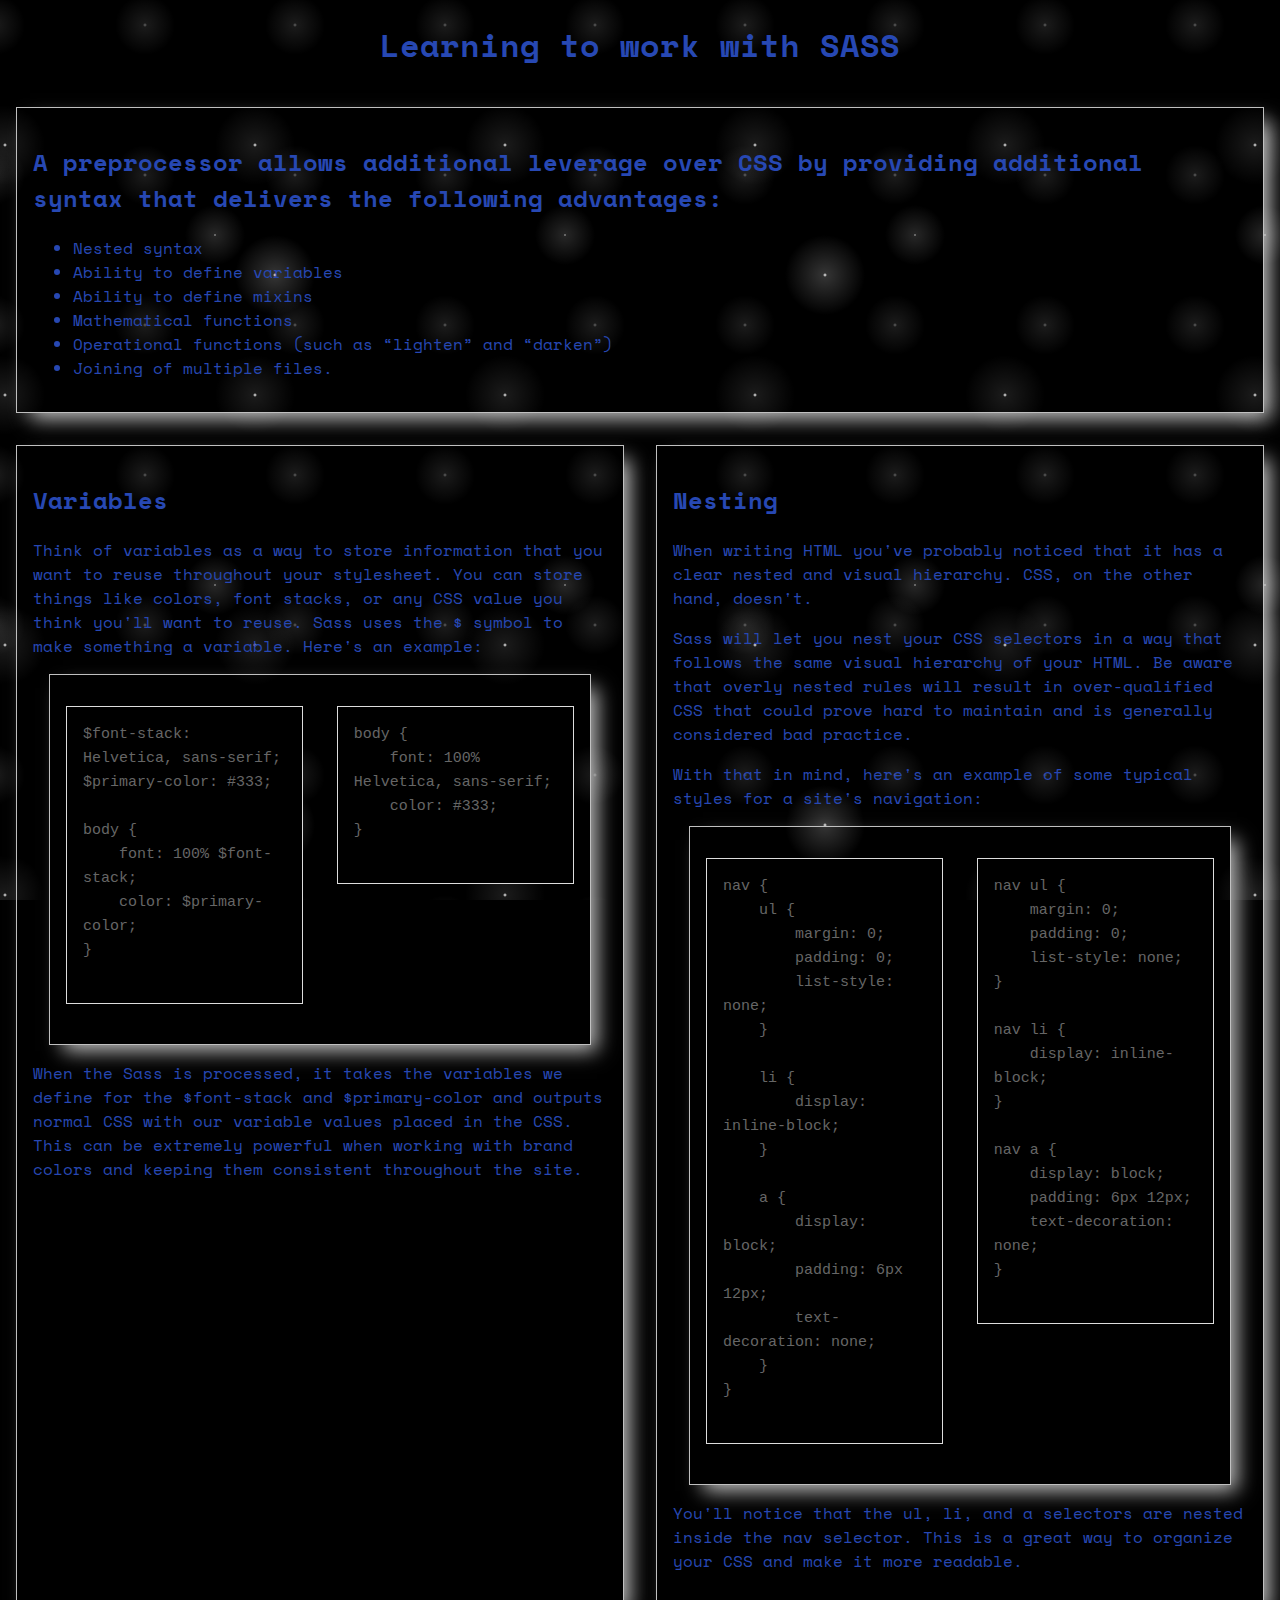
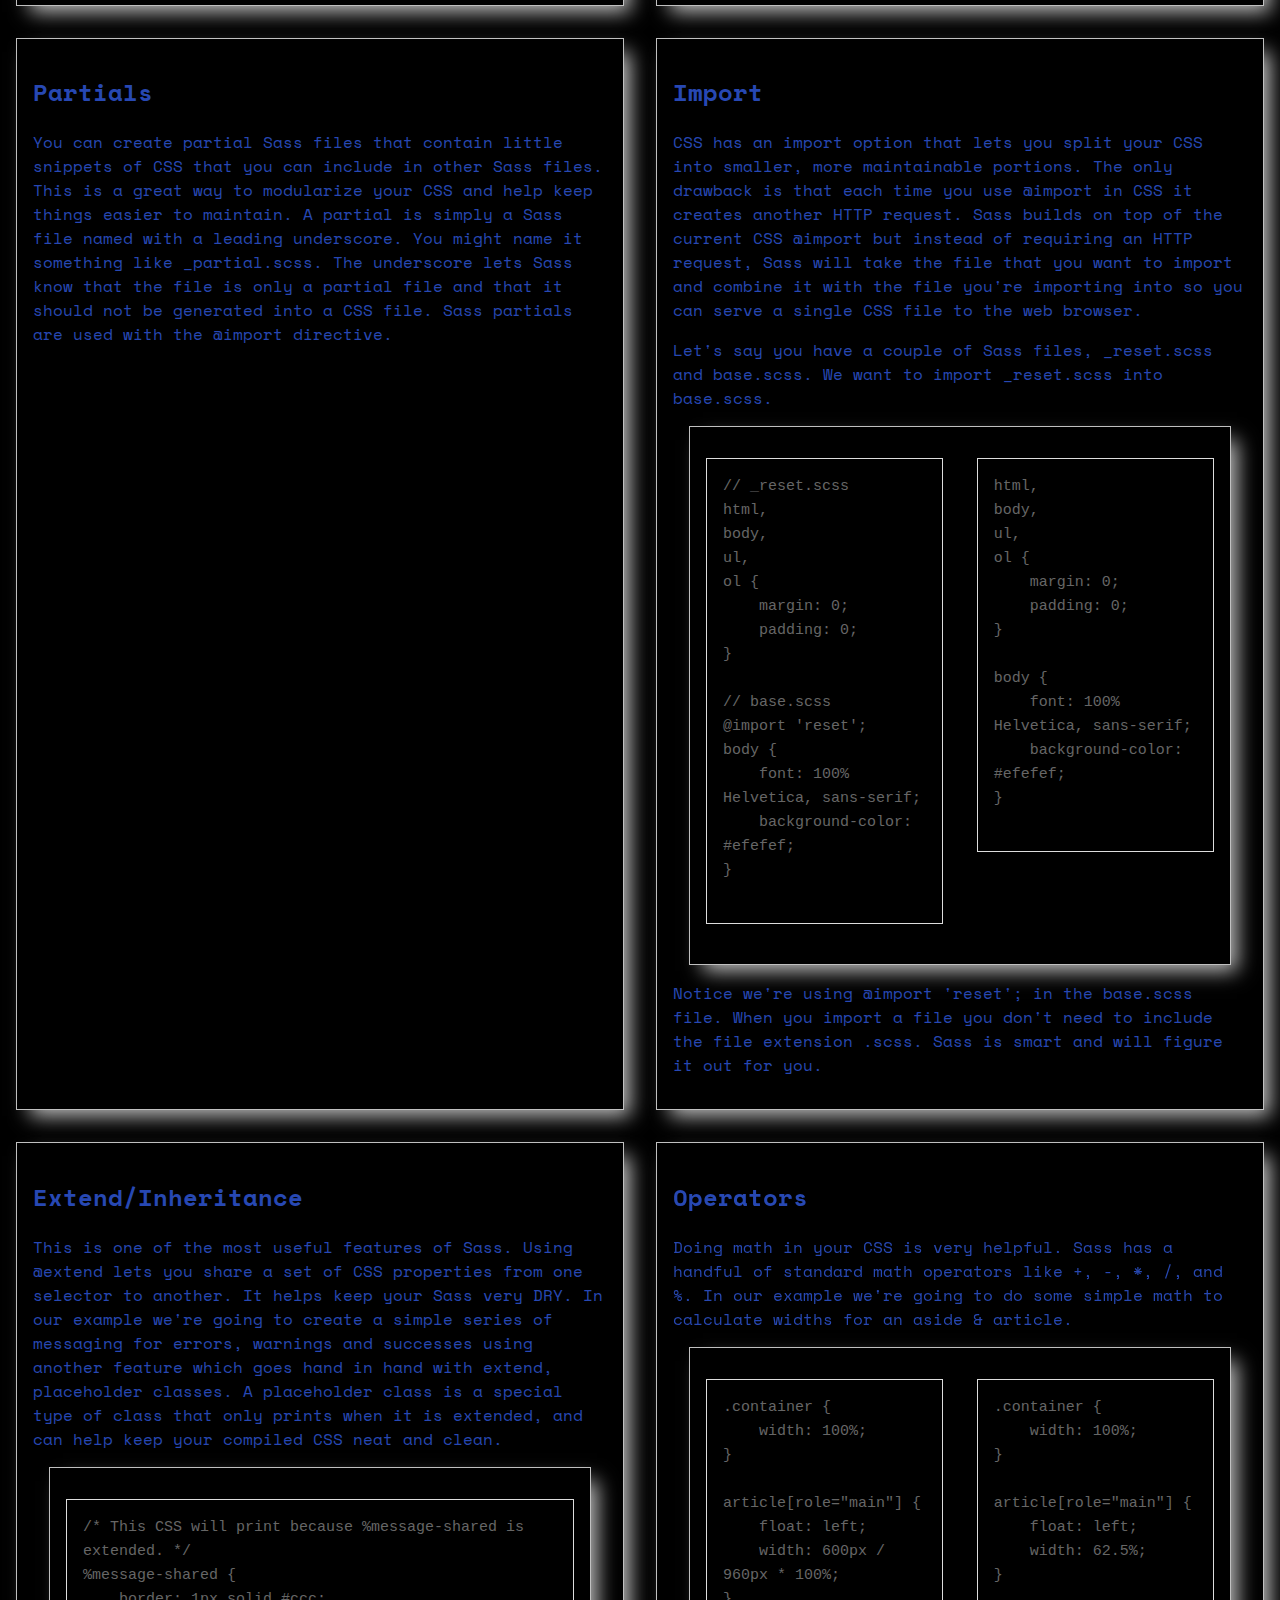
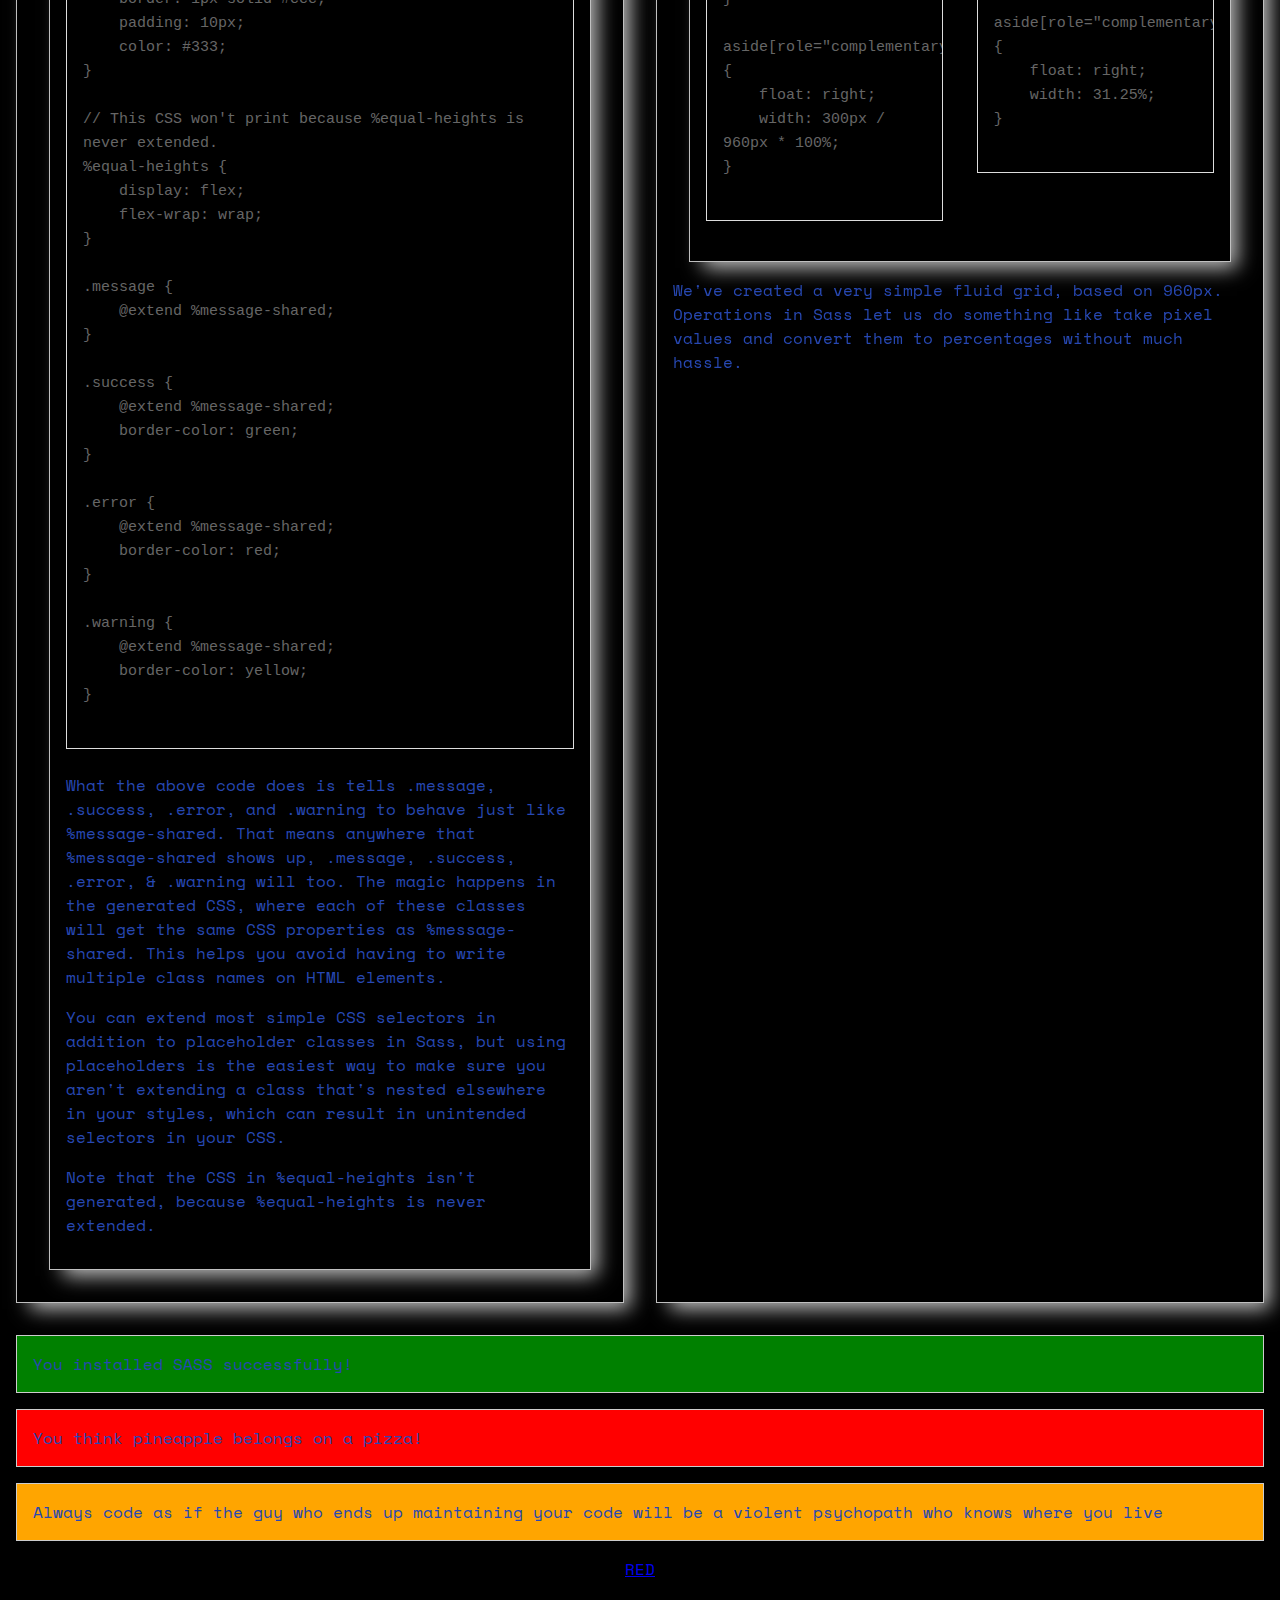
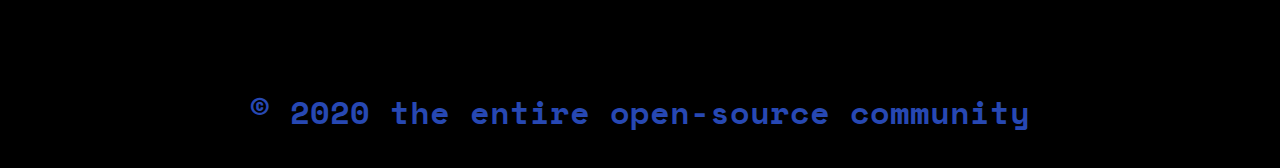
<file: index.html>
<!DOCTYPE html>
<html lang="en">
  <head>
    <meta charset="UTF-8" />
    <meta
      name="viewport"
      content="width=device-width, user-scalable=no, initial-scale=1.0, maximum-scale=1.0, minimum-scale=1.0"
    />
    <meta http-equiv="X-UA-Compatible" content="ie=edge" />
    <title>Learning to work with SASS</title>

    <link
      href="https://fonts.googleapis.com/css?family=Space+Mono&display=swap"
      rel="stylesheet"
    />

    <link href="styleblue.css" type="text/css" rel="stylesheet" />
  </head>
  <body>
    <header>
      <h1>Learning to work with SASS</h1>
    </header>

    <article>
      <section id="selling-points">
        <h2>
          A preprocessor allows additional leverage over CSS by providing
          additional syntax that delivers the following advantages:
        </h2>

        <ul>
          <li>Nested syntax</li>
          <li>Ability to define variables</li>
          <li>Ability to define mixins</li>
          <li>Mathematical functions</li>
          <li>Operational functions (such as “lighten” and “darken”)</li>
          <li>Joining of multiple files.</li>
        </ul>
      </section>

      <section>
        <h2>Variables</h2>
        <p>
          Think of variables as a way to store information that you want to
          reuse throughout your stylesheet. You can store things like colors,
          font stacks, or any CSS value you think you'll want to reuse. Sass
          uses the $ symbol to make something a variable. Here's an example:
        </p>

        <section>
          <pre class="before">
$font-stack: Helvetica, sans-serif;
$primary-color: #333;

body {
    font: 100% $font-stack;
    color: $primary-color;
}
          </pre>
          <pre class="after">
body {
    font: 100% Helvetica, sans-serif;
    color: #333;
}
          </pre>
        </section>

        <p>
          When the Sass is processed, it takes the variables we define for the
          $font-stack and $primary-color and outputs normal CSS with our
          variable values placed in the CSS. This can be extremely powerful when
          working with brand colors and keeping them consistent throughout the
          site.
        </p>
      </section>

      <section>
        <h2>Nesting</h2>
        <p>
          When writing HTML you've probably noticed that it has a clear nested
          and visual hierarchy. CSS, on the other hand, doesn't.
        </p>

        <p>
          Sass will let you nest your CSS selectors in a way that follows the
          same visual hierarchy of your HTML. Be aware that overly nested rules
          will result in over-qualified CSS that could prove hard to maintain
          and is generally considered bad practice.
        </p>

        <p>
          With that in mind, here's an example of some typical styles for a
          site's navigation:
        </p>

        <section>
          <pre class="before">
nav {
    ul {
        margin: 0;
        padding: 0;
        list-style: none;
    }

    li {
        display: inline-block;
    }

    a {
        display: block;
        padding: 6px 12px;
        text-decoration: none;
    }
}
          </pre>
          <pre class="after">
nav ul {
    margin: 0;
    padding: 0;
    list-style: none;
}

nav li {
    display: inline-block;
}

nav a {
    display: block;
    padding: 6px 12px;
    text-decoration: none;
}
          </pre>
        </section>

        <p>
          You'll notice that the ul, li, and a selectors are nested inside the
          nav selector. This is a great way to organize your CSS and make it
          more readable.
        </p>
      </section>
      <section>
        <h2>Partials</h2>
        <p>
          You can create partial Sass files that contain little snippets of CSS
          that you can include in other Sass files. This is a great way to
          modularize your CSS and help keep things easier to maintain. A partial
          is simply a Sass file named with a leading underscore. You might name
          it something like _partial.scss. The underscore lets Sass know that
          the file is only a partial file and that it should not be generated
          into a CSS file. Sass partials are used with the @import directive.
        </p>
      </section>
      <section>
        <h2>Import</h2>
        <p>
          CSS has an import option that lets you split your CSS into smaller,
          more maintainable portions. The only drawback is that each time you
          use @import in CSS it creates another HTTP request. Sass builds on top
          of the current CSS @import but instead of requiring an HTTP request,
          Sass will take the file that you want to import and combine it with
          the file you're importing into so you can serve a single CSS file to
          the web browser.
        </p>

        <p>
          Let's say you have a couple of Sass files, _reset.scss and base.scss.
          We want to import _reset.scss into base.scss.
        </p>

        <section>
          <pre class="before">
// _reset.scss
html,
body,
ul,
ol {
    margin: 0;
    padding: 0;
}

// base.scss
@import 'reset';
body {
    font: 100% Helvetica, sans-serif;
    background-color: #efefef;
}
          </pre>
          <pre class="after">
html,
body,
ul,
ol {
    margin: 0;
    padding: 0;
}

body {
    font: 100% Helvetica, sans-serif;
    background-color: #efefef;
}
          </pre>
        </section>

        <p>
          Notice we're using @import 'reset'; in the base.scss file. When you
          import a file you don't need to include the file extension .scss. Sass
          is smart and will figure it out for you.
        </p>
      </section>
      <section>
        <h2>Extend/Inheritance</h2>
        <p>
          This is one of the most useful features of Sass. Using @extend lets
          you share a set of CSS properties from one selector to another. It
          helps keep your Sass very DRY. In our example we're going to create a
          simple series of messaging for errors, warnings and successes using
          another feature which goes hand in hand with extend, placeholder
          classes. A placeholder class is a special type of class that only
          prints when it is extended, and can help keep your compiled CSS neat
          and clean.
        </p>
        <section>
          <pre>
/* This CSS will print because %message-shared is extended. */
%message-shared {
    border: 1px solid #ccc;
    padding: 10px;
    color: #333;
}

// This CSS won't print because %equal-heights is never extended.
%equal-heights {
    display: flex;
    flex-wrap: wrap;
}

.message {
    @extend %message-shared;
}

.success {
    @extend %message-shared;
    border-color: green;
}

.error {
    @extend %message-shared;
    border-color: red;
}

.warning {
    @extend %message-shared;
    border-color: yellow;
}
          </pre>

          <p>
            What the above code does is tells .message, .success, .error, and
            .warning to behave just like %message-shared. That means anywhere
            that %message-shared shows up, .message, .success, .error, &
            .warning will too. The magic happens in the generated CSS, where
            each of these classes will get the same CSS properties as
            %message-shared. This helps you avoid having to write multiple class
            names on HTML elements.
          </p>

          <p>
            You can extend most simple CSS selectors in addition to placeholder
            classes in Sass, but using placeholders is the easiest way to make
            sure you aren't extending a class that's nested elsewhere in your
            styles, which can result in unintended selectors in your CSS.
          </p>
          <p>
            Note that the CSS in %equal-heights isn't generated, because
            %equal-heights is never extended.
          </p>
        </section>
      </section>
      <section>
        <h2>Operators</h2>
        <p>
          Doing math in your CSS is very helpful. Sass has a handful of standard
          math operators like +, -, *, /, and %. In our example we're going to
          do some simple math to calculate widths for an aside & article.
        </p>

        <section>
          <pre class="before">
.container {
    width: 100%;
}

article[role="main"] {
    float: left;
    width: 600px / 960px * 100%;
}

aside[role="complementary"] {
    float: right;
    width: 300px / 960px * 100%;
}
          </pre>
          <pre class="after">
.container {
    width: 100%;
}

article[role="main"] {
    float: left;
    width: 62.5%;
}

aside[role="complementary"] {
    float: right;
    width: 31.25%;
}
          </pre>
        </section>

        <p>
          We've created a very simple fluid grid, based on 960px. Operations in
          Sass let us do something like take pixel values and convert them to
          percentages without much hassle.
        </p>
      </section>
    </article>

    <p class="success">
      You installed SASS successfully!
    </p>
    <p class="error">
      You think pineapple belongs on a pizza!
    </p>
    <p class="warning">
      Always code as if the guy who ends up maintaining your code will be a
      violent psychopath who knows where you live
    </p>

    <footer>
      <span>
        <a href="red.html"> RED </a>
      </span>
      <h6>&copy; 2020 the entire open-source community</h6>
    </footer>
  </body>
</html>
</file>
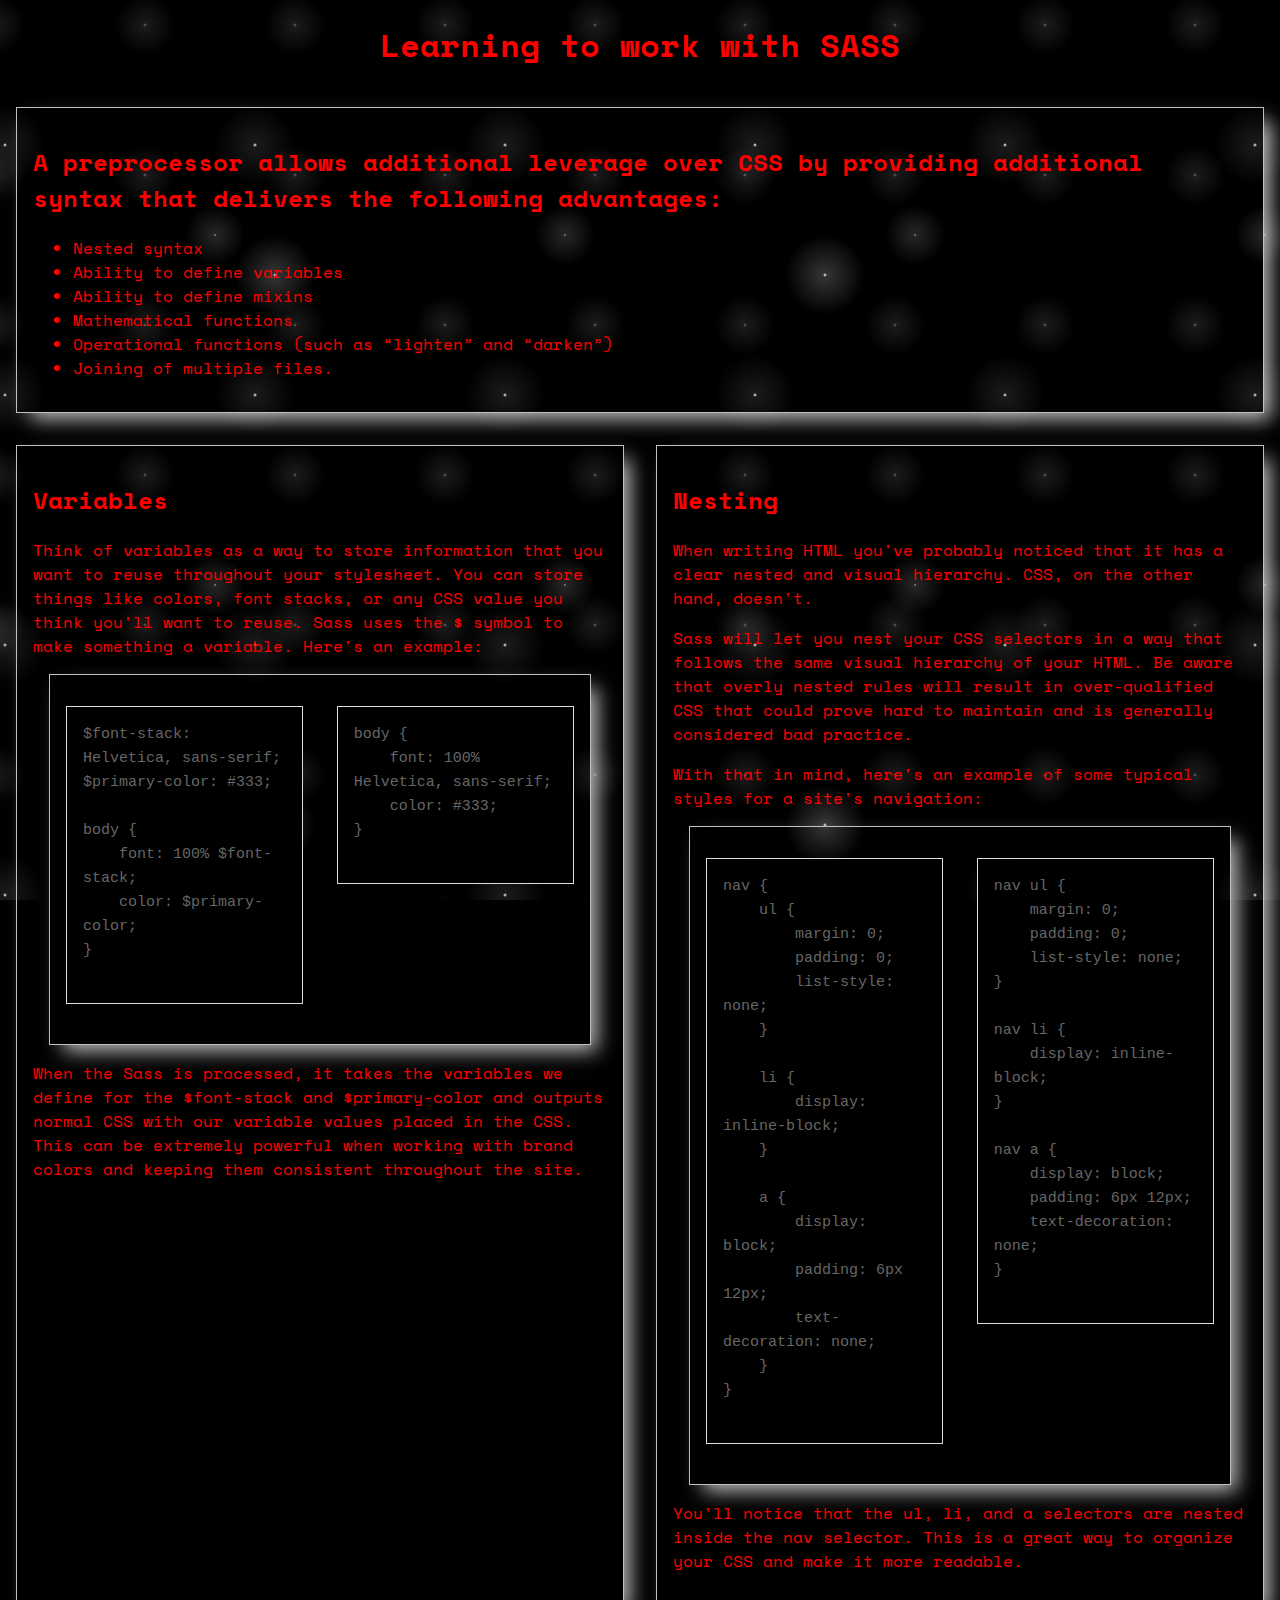
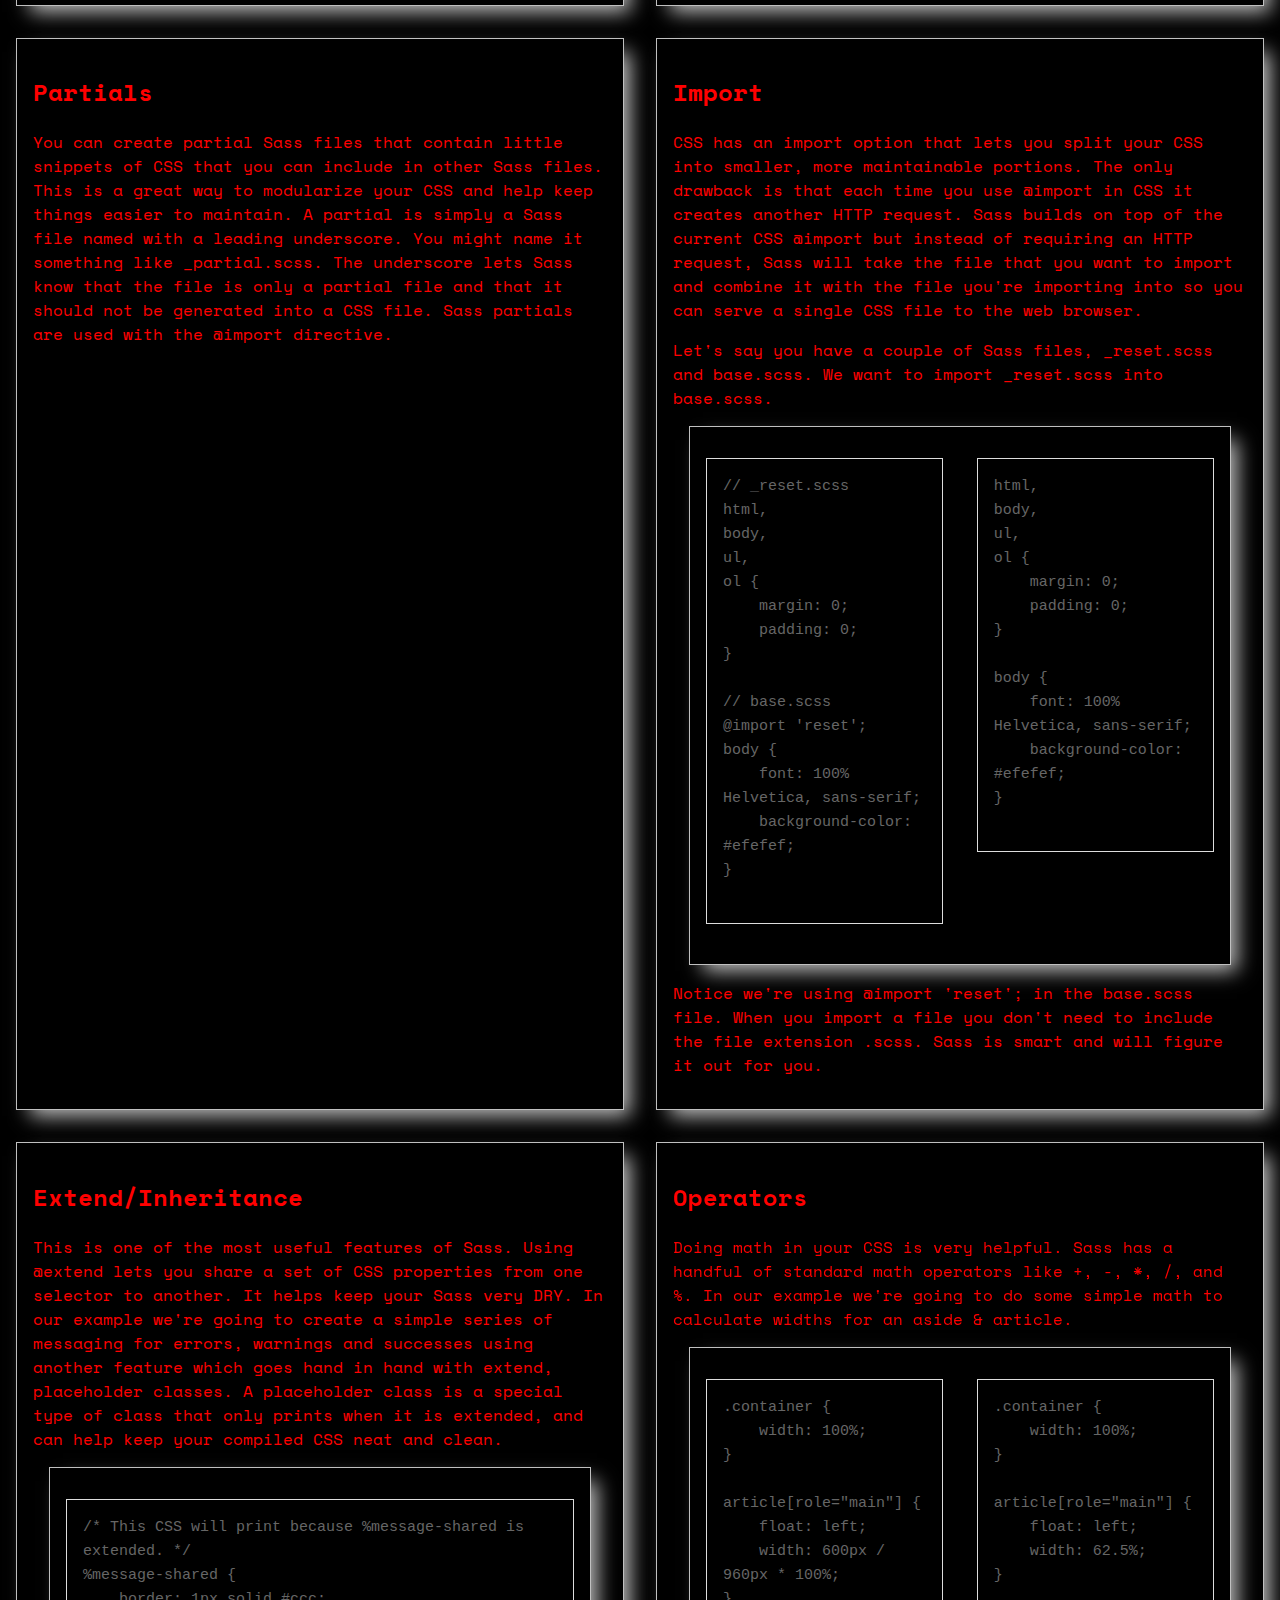
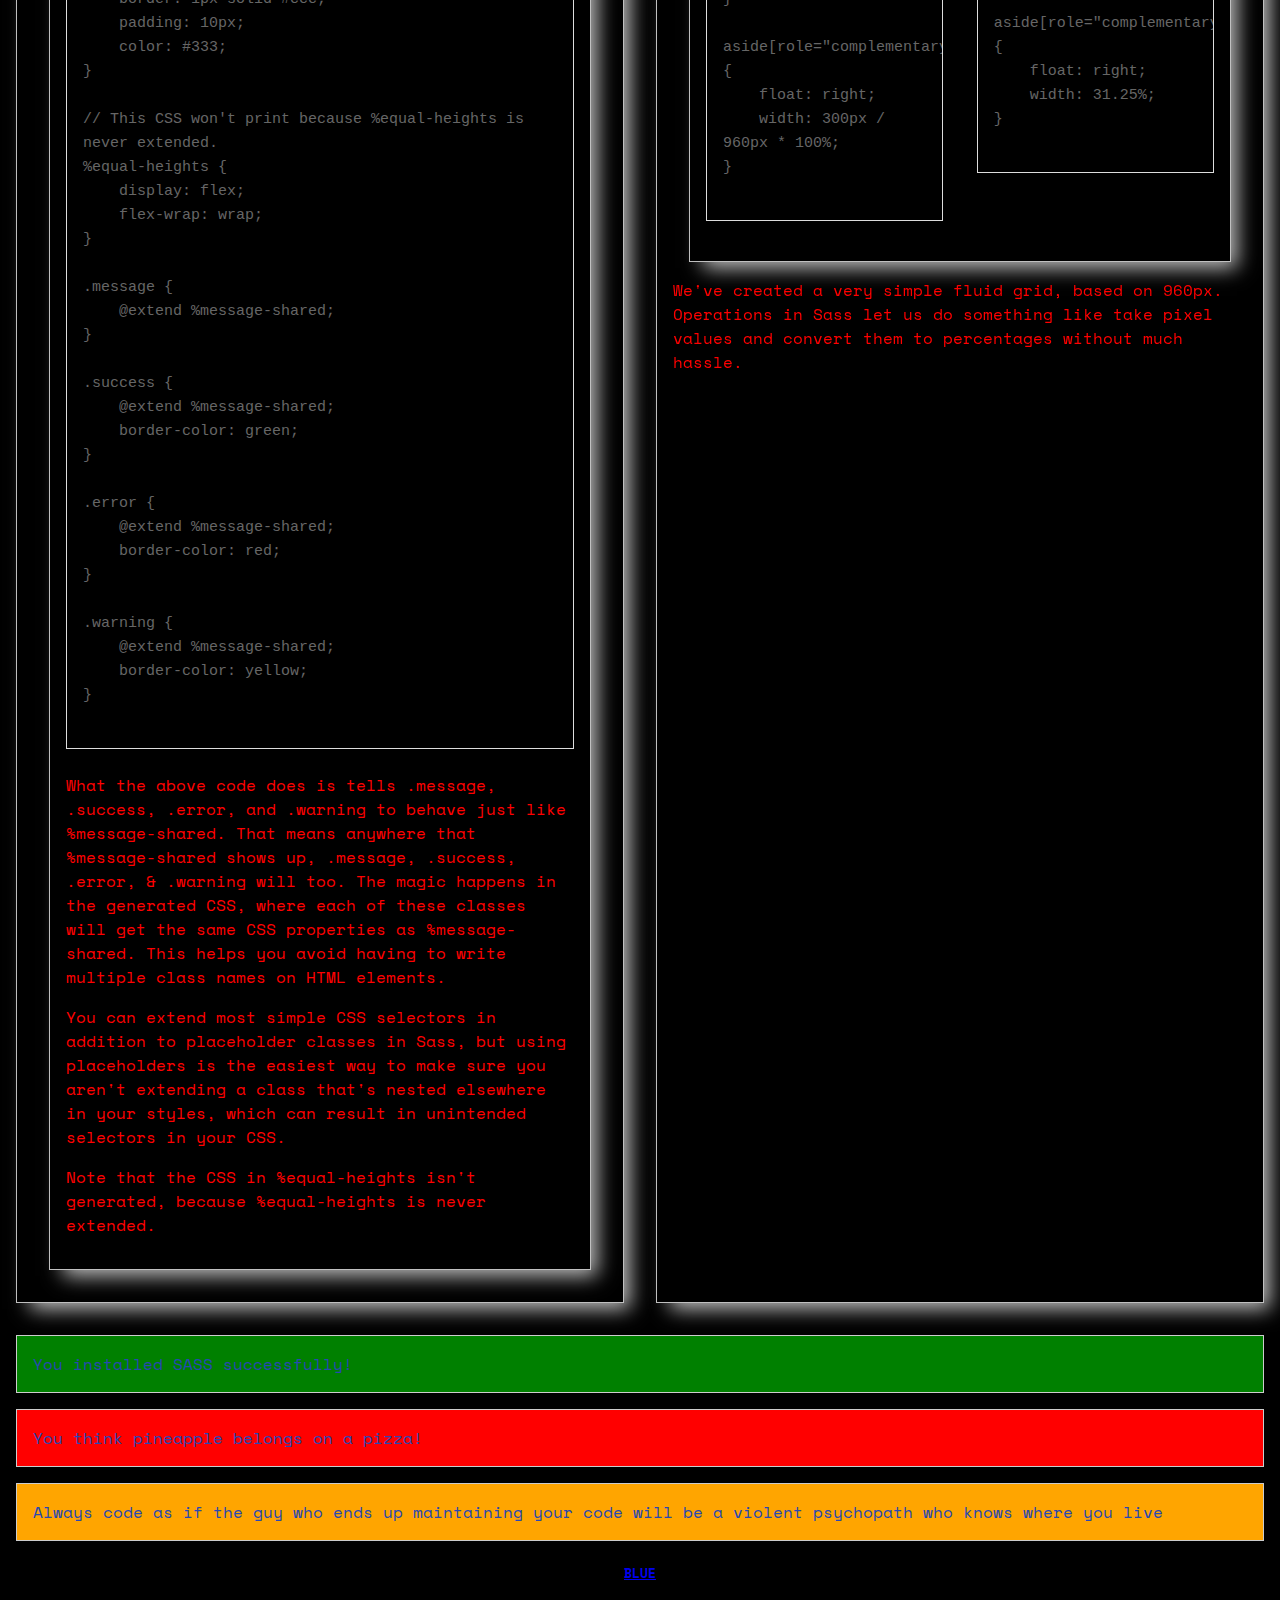
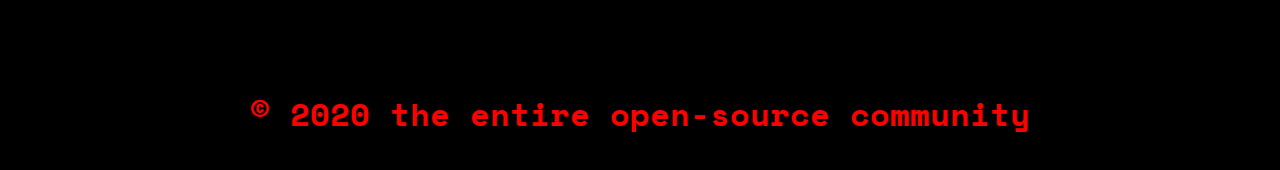
<file: red.html>
<!DOCTYPE html>
<html lang="en">
  <head>
    <meta charset="UTF-8" />
    <meta
      name="viewport"
      content="width=device-width, user-scalable=no, initial-scale=1.0, maximum-scale=1.0, minimum-scale=1.0"
    />
    <meta http-equiv="X-UA-Compatible" content="ie=edge" />
    <title>Learning to work with SASS</title>

    <link
      href="https://fonts.googleapis.com/css?family=Space+Mono&display=swap"
      rel="stylesheet"
    />

    <link href="stylered.css" type="text/css" rel="stylesheet" />
  </head>
  <body>
    <header>
      <h1>Learning to work with SASS</h1>
    </header>

    <article>
      <section id="selling-points">
        <h2>
          A preprocessor allows additional leverage over CSS by providing
          additional syntax that delivers the following advantages:
        </h2>

        <ul>
          <li>Nested syntax</li>
          <li>Ability to define variables</li>
          <li>Ability to define mixins</li>
          <li>Mathematical functions</li>
          <li>Operational functions (such as “lighten” and “darken”)</li>
          <li>Joining of multiple files.</li>
        </ul>
      </section>

      <section>
        <h2>Variables</h2>
        <p>
          Think of variables as a way to store information that you want to
          reuse throughout your stylesheet. You can store things like colors,
          font stacks, or any CSS value you think you'll want to reuse. Sass
          uses the $ symbol to make something a variable. Here's an example:
        </p>

        <section>
          <pre class="before">
$font-stack: Helvetica, sans-serif;
$primary-color: #333;

body {
    font: 100% $font-stack;
    color: $primary-color;
}
          </pre>
          <pre class="after">
body {
    font: 100% Helvetica, sans-serif;
    color: #333;
}
          </pre>
        </section>

        <p>
          When the Sass is processed, it takes the variables we define for the
          $font-stack and $primary-color and outputs normal CSS with our
          variable values placed in the CSS. This can be extremely powerful when
          working with brand colors and keeping them consistent throughout the
          site.
        </p>
      </section>

      <section>
        <h2>Nesting</h2>
        <p>
          When writing HTML you've probably noticed that it has a clear nested
          and visual hierarchy. CSS, on the other hand, doesn't.
        </p>

        <p>
          Sass will let you nest your CSS selectors in a way that follows the
          same visual hierarchy of your HTML. Be aware that overly nested rules
          will result in over-qualified CSS that could prove hard to maintain
          and is generally considered bad practice.
        </p>

        <p>
          With that in mind, here's an example of some typical styles for a
          site's navigation:
        </p>

        <section>
          <pre class="before">
nav {
    ul {
        margin: 0;
        padding: 0;
        list-style: none;
    }

    li {
        display: inline-block;
    }

    a {
        display: block;
        padding: 6px 12px;
        text-decoration: none;
    }
}
          </pre>
          <pre class="after">
nav ul {
    margin: 0;
    padding: 0;
    list-style: none;
}

nav li {
    display: inline-block;
}

nav a {
    display: block;
    padding: 6px 12px;
    text-decoration: none;
}
          </pre>
        </section>

        <p>
          You'll notice that the ul, li, and a selectors are nested inside the
          nav selector. This is a great way to organize your CSS and make it
          more readable.
        </p>
      </section>
      <section>
        <h2>Partials</h2>
        <p>
          You can create partial Sass files that contain little snippets of CSS
          that you can include in other Sass files. This is a great way to
          modularize your CSS and help keep things easier to maintain. A partial
          is simply a Sass file named with a leading underscore. You might name
          it something like _partial.scss. The underscore lets Sass know that
          the file is only a partial file and that it should not be generated
          into a CSS file. Sass partials are used with the @import directive.
        </p>
      </section>
      <section>
        <h2>Import</h2>
        <p>
          CSS has an import option that lets you split your CSS into smaller,
          more maintainable portions. The only drawback is that each time you
          use @import in CSS it creates another HTTP request. Sass builds on top
          of the current CSS @import but instead of requiring an HTTP request,
          Sass will take the file that you want to import and combine it with
          the file you're importing into so you can serve a single CSS file to
          the web browser.
        </p>

        <p>
          Let's say you have a couple of Sass files, _reset.scss and base.scss.
          We want to import _reset.scss into base.scss.
        </p>

        <section>
          <pre class="before">
// _reset.scss
html,
body,
ul,
ol {
    margin: 0;
    padding: 0;
}

// base.scss
@import 'reset';
body {
    font: 100% Helvetica, sans-serif;
    background-color: #efefef;
}
          </pre>
          <pre class="after">
html,
body,
ul,
ol {
    margin: 0;
    padding: 0;
}

body {
    font: 100% Helvetica, sans-serif;
    background-color: #efefef;
}
          </pre>
        </section>

        <p>
          Notice we're using @import 'reset'; in the base.scss file. When you
          import a file you don't need to include the file extension .scss. Sass
          is smart and will figure it out for you.
        </p>
      </section>
      <section>
        <h2>Extend/Inheritance</h2>
        <p>
          This is one of the most useful features of Sass. Using @extend lets
          you share a set of CSS properties from one selector to another. It
          helps keep your Sass very DRY. In our example we're going to create a
          simple series of messaging for errors, warnings and successes using
          another feature which goes hand in hand with extend, placeholder
          classes. A placeholder class is a special type of class that only
          prints when it is extended, and can help keep your compiled CSS neat
          and clean.
        </p>
        <section>
          <pre>
/* This CSS will print because %message-shared is extended. */
%message-shared {
    border: 1px solid #ccc;
    padding: 10px;
    color: #333;
}

// This CSS won't print because %equal-heights is never extended.
%equal-heights {
    display: flex;
    flex-wrap: wrap;
}

.message {
    @extend %message-shared;
}

.success {
    @extend %message-shared;
    border-color: green;
}

.error {
    @extend %message-shared;
    border-color: red;
}

.warning {
    @extend %message-shared;
    border-color: yellow;
}
          </pre>

          <p>
            What the above code does is tells .message, .success, .error, and
            .warning to behave just like %message-shared. That means anywhere
            that %message-shared shows up, .message, .success, .error, &
            .warning will too. The magic happens in the generated CSS, where
            each of these classes will get the same CSS properties as
            %message-shared. This helps you avoid having to write multiple class
            names on HTML elements.
          </p>

          <p>
            You can extend most simple CSS selectors in addition to placeholder
            classes in Sass, but using placeholders is the easiest way to make
            sure you aren't extending a class that's nested elsewhere in your
            styles, which can result in unintended selectors in your CSS.
          </p>
          <p>
            Note that the CSS in %equal-heights isn't generated, because
            %equal-heights is never extended.
          </p>
        </section>
      </section>
      <section>
        <h2>Operators</h2>
        <p>
          Doing math in your CSS is very helpful. Sass has a handful of standard
          math operators like +, -, *, /, and %. In our example we're going to
          do some simple math to calculate widths for an aside & article.
        </p>

        <section>
          <pre class="before">
.container {
    width: 100%;
}

article[role="main"] {
    float: left;
    width: 600px / 960px * 100%;
}

aside[role="complementary"] {
    float: right;
    width: 300px / 960px * 100%;
}
          </pre>
          <pre class="after">
.container {
    width: 100%;
}

article[role="main"] {
    float: left;
    width: 62.5%;
}

aside[role="complementary"] {
    float: right;
    width: 31.25%;
}
          </pre>
        </section>

        <p>
          We've created a very simple fluid grid, based on 960px. Operations in
          Sass let us do something like take pixel values and convert them to
          percentages without much hassle.
        </p>
      </section>
    </article>

    <p class="success">
      You installed SASS successfully!
    </p>
    <p class="error">
      You think pineapple belongs on a pizza!
    </p>
    <p class="warning">
      Always code as if the guy who ends up maintaining your code will be a
      violent psychopath who knows where you live
    </p>

    <footer>
      <span>
        <h5><a href="index.html"> BLUE </a></h5>
      </span>
      <h6>&copy; 2020 the entire open-source community</h6>
    </footer>
  </body>
</html>
</file>
<file: styleblue.css>
body{font:100% "Space Mono", monospace;margin:0px;padding:0px;background-color:#000;background-image:radial-gradient(#fff, rgba(255,255,255,0.2) 2px, transparent 40px),radial-gradient(#fff, rgba(255,255,255,0.15) 1px, transparent 30px),radial-gradient(#fff, rgba(255,255,255,0.1) 2px, transparent 40px),radial-gradient(rgba(255,255,255,0.4), rgba(255,255,255,0.1) 2px, transparent 30px);background-size:550px 550px, 350px 350px, 250px 250px, 150px 150px;background-position:0 0, 40px 60px, 130px 270px, 70px 100px;background-attachment:fixed}article{display:-webkit-box;display:-ms-flexbox;display:flex;-ms-flex-wrap:wrap;flex-wrap:wrap}article section{-webkit-box-shadow:10px 10px 19px -4px rgba(255,255,255,0.75);box-shadow:10px 10px 19px -4px rgba(255,255,255,0.75);-webkit-box-flex:1;-ms-flex-positive:1;flex-grow:1;-ms-flex-preferred-size:45%;flex-basis:45%;border:1px silver solid;padding:16px;margin:16px;clear:both;overflow:auto;-webkit-box-sizing:border-box;box-sizing:border-box}article section#selling-points{-webkit-box-flex:2;-ms-flex-positive:2;flex-grow:2;-ms-flex-preferred-size:100%;flex-basis:100%}article pre{background:#000;border:1px solid #ddd;color:#666;font-family:monospace;font-size:15px;line-height:1.6;margin-bottom:1.6em;max-width:100%;overflow:auto;padding:16px;display:block;white-space:pre-wrap}article pre.before{float:left;width:40%}article pre.after{float:right;width:40%}h1{text-align:center}h6{text-align:center;font-size:2em;padding:32px;margin-bottom:0px}.message,.success,.error,.warning{border:1px solid #ccc;padding:16px;margin:16px;color:#2748b3;background-color:#000}.success{background-color:green}.error{background-color:red}.warning{background-color:orange}footer{display:block;text-align:center}body,h1,h2,h6{color:#2748b3}
/*# sourceMappingURL=styleblue.css.map */
</file>
<file: stylered.css>
body{font:100% "Space Mono", monospace;margin:0px;padding:0px;background-color:#000;background-image:radial-gradient(#fff, rgba(255,255,255,0.2) 2px, transparent 40px),radial-gradient(#fff, rgba(255,255,255,0.15) 1px, transparent 30px),radial-gradient(#fff, rgba(255,255,255,0.1) 2px, transparent 40px),radial-gradient(rgba(255,255,255,0.4), rgba(255,255,255,0.1) 2px, transparent 30px);background-size:550px 550px, 350px 350px, 250px 250px, 150px 150px;background-position:0 0, 40px 60px, 130px 270px, 70px 100px;background-attachment:fixed}article{display:-webkit-box;display:-ms-flexbox;display:flex;-ms-flex-wrap:wrap;flex-wrap:wrap}article section{-webkit-box-shadow:10px 10px 19px -4px rgba(255,255,255,0.75);box-shadow:10px 10px 19px -4px rgba(255,255,255,0.75);-webkit-box-flex:1;-ms-flex-positive:1;flex-grow:1;-ms-flex-preferred-size:45%;flex-basis:45%;border:1px silver solid;padding:16px;margin:16px;clear:both;overflow:auto;-webkit-box-sizing:border-box;box-sizing:border-box}article section#selling-points{-webkit-box-flex:2;-ms-flex-positive:2;flex-grow:2;-ms-flex-preferred-size:100%;flex-basis:100%}article pre{background:#000;border:1px solid #ddd;color:#666;font-family:monospace;font-size:15px;line-height:1.6;margin-bottom:1.6em;max-width:100%;overflow:auto;padding:16px;display:block;white-space:pre-wrap}article pre.before{float:left;width:40%}article pre.after{float:right;width:40%}h1{text-align:center}h6{text-align:center;font-size:2em;padding:32px;margin-bottom:0px}.message,.success,.error,.warning{border:1px solid #ccc;padding:16px;margin:16px;color:#2748b3;background-color:#000}.success{background-color:green}.error{background-color:red}.warning{background-color:orange}footer{display:block;text-align:center}body,h1,h2,h6{color:red}
/*# sourceMappingURL=stylered.css.map */
</file>
